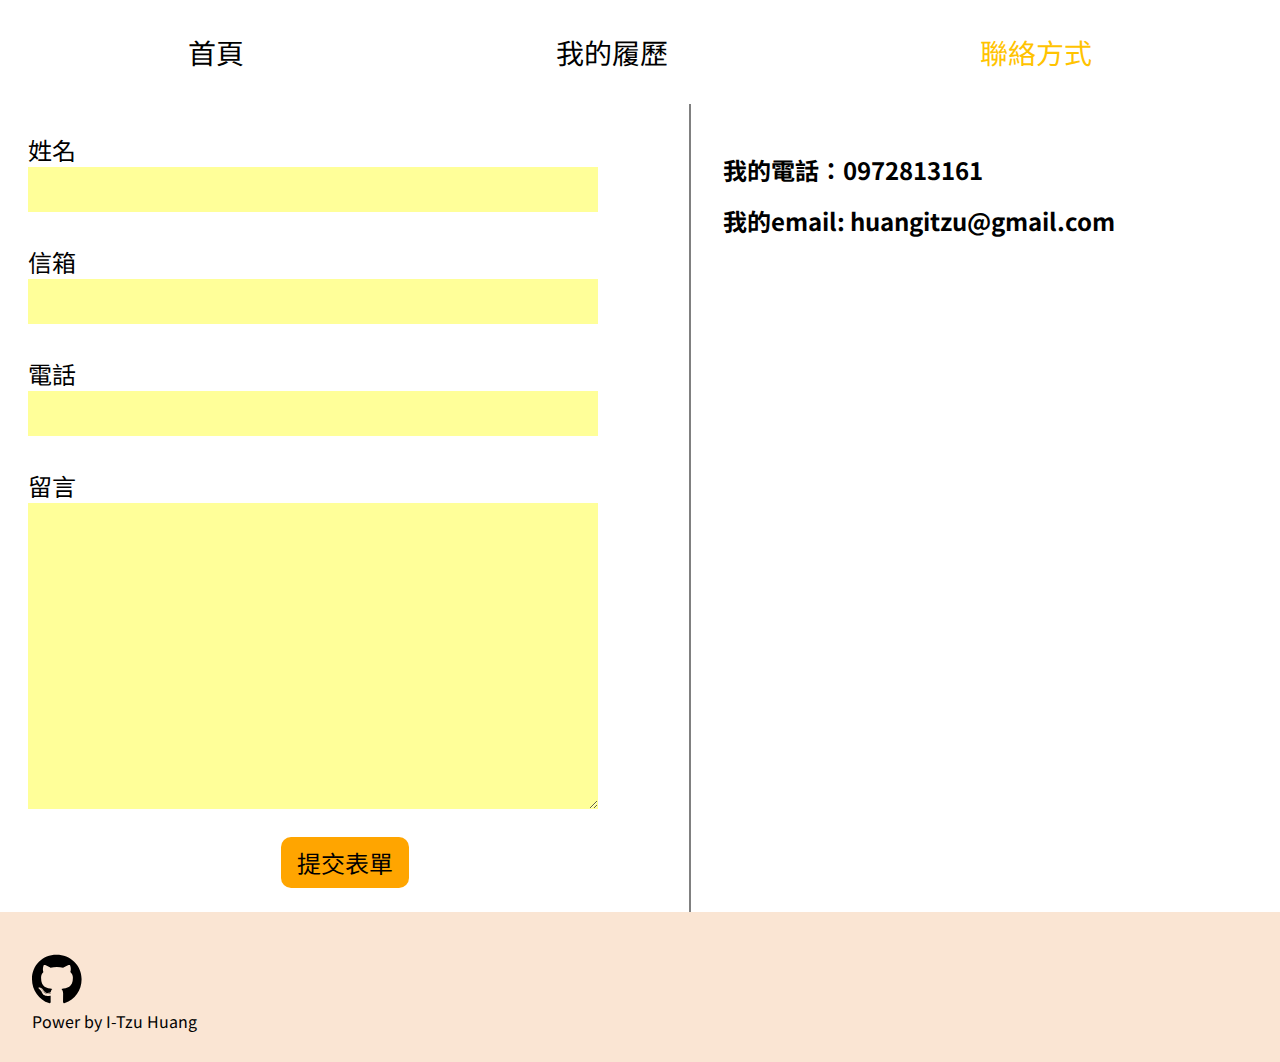
<file: contact.html>
<!DOCTYPE html>
<html lang="zh">

<head>
  <meta charset="utf-8">
  <meta name="viewport" content="width=device-width, initial-scale=1.0">
  <meta name="author" content="Dani Huang">
  <meta name="robots" content="index, follow">
  <meta name="description" content="這是Dani Huang的個人網站">
  <title>聯絡方式</title>
  <link rel="preconnect" href="https://fonts.googleapis.com">
  <link rel="preconnect" href="https://fonts.gstatic.com" crossorigin>
  <link href="https://fonts.googleapis.com/css2?family=Noto+Sans+TC&display=swap" rel="stylesheet">

  <link rel="stylesheet" href="./styles/style.css">
</head>

<body>
  <header>
    <nav>
      <ul>
        <li><a href="index.html">首頁</a></li>
        <li><a href="resume.html">我的履歷</a></li>
        <li><a class="active" href="#">聯絡方式</a></li>
      </ul>
    </nav>
  </header>
  <main>
    <section class="form">
      <form>

        <div>
          <label for="name">姓名</label>
          <input type="text" name="name" />
        </div>
        <br>
        <div>
          <label for="email">信箱</label>
          <input type="email" name="email" />
        </div>
        <br>
        <div>
          <label for="phone">電話</label>
          <input type="text" name="phone" />
        </div>
        <br>
        <div>
          <label for="message">留言</label>
          <textarea name="message" id="message" rows="10"></textarea>
        </div>
        <br>
        <button type="submit">提交表單</button>
      </form>
    </section>
    <div class="line">

    </div>
    <section class="contact">
      <div class="content">
        <h2>我的電話：0972813161</h2>
        <h2>我的email: huangitzu@gmail.com</h2>
      </div>

    </section>

  </main>

  <footer> <a href="https://github.com/huangitzu" target="_blank">
      <img class="gitHub" src="icons/github-brands.svg" alt="github" title="github page">
    </a>
    <p>Power by I-Tzu Huang</p>
  </footer>
</body>

</html>
</file>
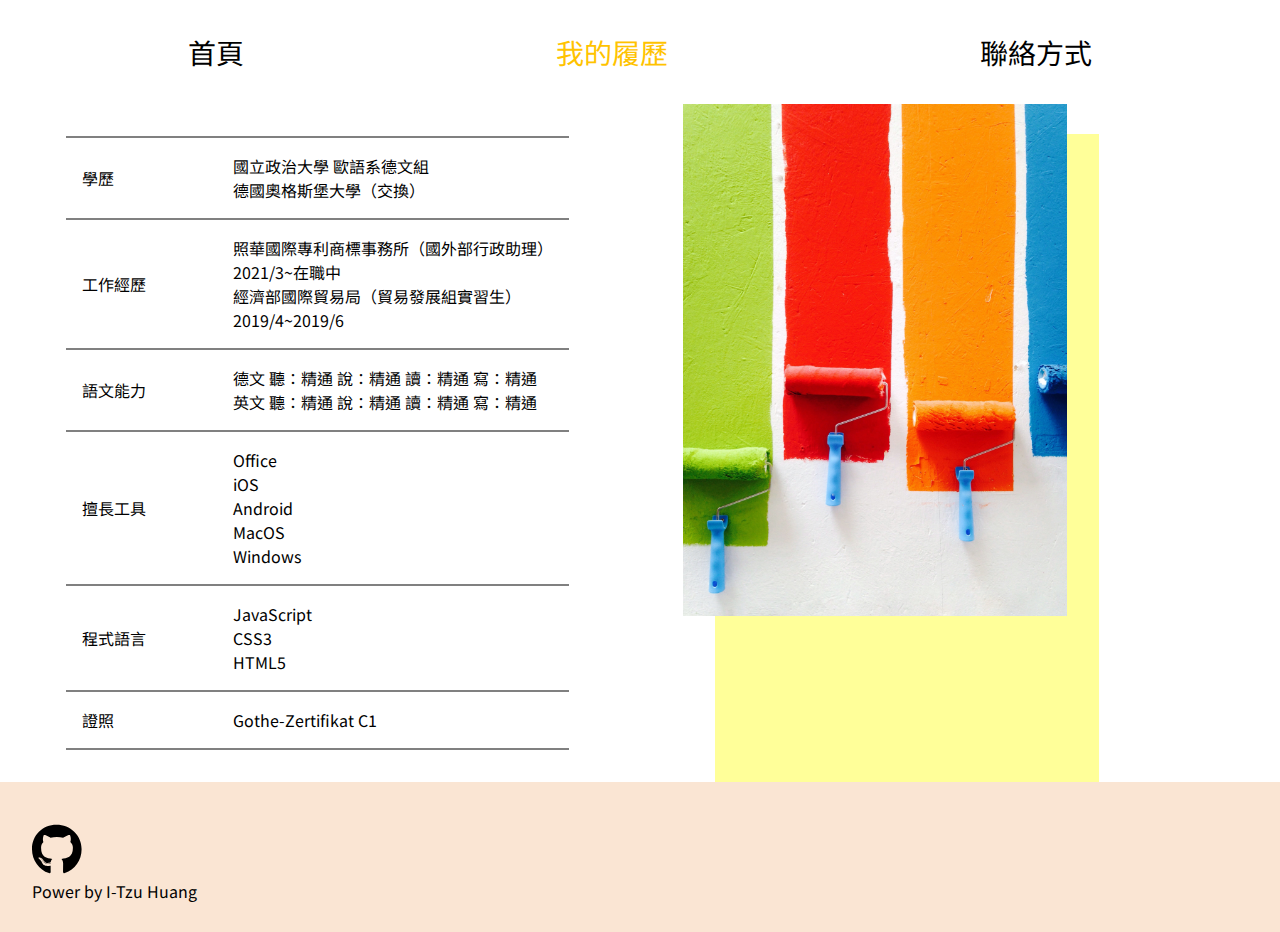
<file: resume.html>
<!DOCTYPE html>
<html lang="zh">

<head>
  <meta charset="utf-8">
  <meta name="viewport" content="width=device-width, initial-scale=1.0">
  <meta name="author" content="Dani Huang">
  <meta name="robots" content="index, follow">
  <meta name="description" content="這是Dani Huang的個人網站">
  <title>我的履歷</title>
  <link rel="preconnect" href="https://fonts.googleapis.com">
  <link rel="preconnect" href="https://fonts.gstatic.com" crossorigin>
  <link href="https://fonts.googleapis.com/css2?family=Noto+Sans+TC&display=swap" rel="stylesheet">

  <link rel="stylesheet" href="./styles/style.css">
</head>

<body>
  <header>
    <nav>
      <ul>
        <li><a href="index.html">首頁</a></li>
        <li><a class="active" href="#">我的履歷</a></li>
        <li><a href="contact.html">聯絡方式</a></li>
      </ul>
    </nav>
  </header>

  <main>
    <section class="table">
      <table>
        <tr style="border-top: 2px solid grey;">
          <!-- <td style="width: 20%">自我簡介</td>
          <td style="width: 80%">您好，我是黃憶姿，大學時就讀政治大學歐語系德文組，在大四時曾在德國交換一年並考取歌德檢定C1證照。大學畢業後進入專利商標事務所工作，因對於資訊領域充滿興趣且勇於探索，利用下班的時間自學程式語言，盼能往資訊工程師的方向邁進。</td> -->
        </tr>
        <tr style="border-top: 2px solid grey;">
          <td style="width: 30%">學歷</td>
          <td style="width: 80%">國立政治大學 歐語系德文組 <br>
            德國奧格斯堡大學（交換）</td>
        </tr>
        <tr>
          <td>工作經歷</td>
          <td>
            <ul>
              <li>照華國際專利商標事務所（國外部行政助理） <br> 2021/3~在職中</li>
              <li>經濟部國際貿易局（貿易發展組實習生） <br />2019/4~2019/6</li>
            </ul>
          </td>
        </tr>
        <tr>
          <td>語文能力</td>
          <td>德文 聽：精通 說：精通 讀：精通 寫：精通<br> 英文 聽：精通 說：精通 讀：精通 寫：精通</td>
        </tr>
        <tr>
          <td>擅長工具</td>
          <td>Office <br>
            iOS <br>
            Android <br>
            MacOS <br>
            Windows</td>
        </tr>
        <tr>
          <td>程式語言</td>
          <td>
            <!-- <img src="icons/js-brands.svg" title="JavaScript" alt="JavaScript"> -->JavaScript
            <br>

            <!-- <img src="icons/css3-brands.svg" title="CSS3" alt="CSS"> -->CSS3
            <br>

            <!-- <img src="icons/html5-brands.svg" title="HTML5" alt="HTML"> -->HTML5
          </td>
        </tr>
        <tr>
          <td>證照</td>
          <td>Gothe-Zertifikat C1</td>
        </tr>
      </table>


    </section>
    <section class="picture">
      <img src="picture/david-pisnoy-unsplash.jpg" alt="">
      <div class="yellowRect">

      </div>
    </section>

  </main>

  <footer>
    <a href="https://github.com/huangitzu" target="_blank">
      <img class="gitHub" src="icons/github-brands.svg" alt="github" title="github page">
    </a>
    <p>Power by I-Tzu Huang</p>
  </footer>

</body>

</html>
</file>
<file: styles/style.css>
* {
  padding: 0;
  margin: 0;
  box-sizing: border-box;
  font-family: 'Noto Sans TC', sans-serif; }

body {
  position: relative; }

header nav {
  width: 100%; }
  header nav ul {
    padding: 2rem;
    width: 100%;
    display: flex;
    list-style-type: none;
    justify-content: space-around; }
    header nav ul li {
      font-size: 1.75rem; }
      header nav ul li a {
        color: black;
        text-decoration: none; }

main {
  display: flex;
  flex-wrap: wrap; }
  main section.left {
    flex: 3 0 500px; }
    main section.left h1 {
      font-size: 4rem;
      color: #FFC300;
      background-color: #FCF3CF;
      padding: 2rem 2rem 0; }
    main section.left h2 {
      font-size: 1.25rem;
      color: black;
      font-weight: lighter;
      background-color: #FCF3CF;
      padding: 3rem 2rem; }
    main section.left p {
      font-size: 1.5rem;
      padding: 1rem 2rem; }
  main section.right {
    flex: 1 1 600px;
    position: relative; }
    main section.right img {
      border-radius: 50%;
      box-shadow: 0 0 0 9px #EFC289;
      background-color: #FCF3CF;
      width: 20vw;
      height: 25vw;
      position: absolute;
      top: 0.5vh;
      right: 10vw;
      transform: translate(-30%); }
  main section.table {
    flex: 3 1 500px;
    padding: 2rem; }
    main section.table table {
      border-collapse: collapse;
      margin: auto; }
      main section.table table tr {
        border-bottom: 2px solid grey;
        transition: all 0.3s ease; }
        main section.table table tr td {
          padding: 1rem; }
          main section.table table tr td ul {
            list-style-type: none;
            padding: 0;
            margin: 0; }
          main section.table table tr td img {
            height: 35px;
            width: 35px; }
        main section.table table tr td.icon1 {
          display: inline-block; }
        main section.table table tr:hover {
          background-color: #FFFF99; }
  main section.picture {
    flex: 1 1 600px;
    position: relative;
    padding: 0 3rem; }
    main section.picture img {
      width: 30vw; }
    main section.picture div.yellowRect {
      width: 30vw;
      height: 80vh;
      background-color: #FFFF99;
      position: absolute;
      top: 30px;
      left: 80px;
      z-index: -1; }
  main section.form {
    flex: 1 1 600px; }
    main section.form form {
      min-height: 70vh;
      display: flex;
      flex-direction: column;
      justify-content: space-around;
      padding: 1.5rem; }
      main section.form form div {
        margin: 0.25rem; }
        main section.form form div label {
          font-size: 1.5rem;
          margin-right: 1rem; }
        main section.form form div input,
        main section.form form div textarea {
          background-color: #FFFF99;
          font-size: 1.25rem;
          padding: 0.5rem 0.25rem;
          border: none;
          width: 90%; }
        main section.form form div textarea {
          vertical-align: top; }
      main section.form form button {
        align-self: center;
        background-color: orange;
        border: none;
        cursor: pointer;
        padding: 0.5rem 1rem;
        font-size: 1.5rem;
        border-radius: 10px; }
  main div.line {
    background-color: grey;
    width: 2px; }
  main section.contact {
    flex: 1 1 500px;
    display: flex;
    align-items: flex-start;
    padding: 2rem; }
    main section.contact div.content h2 {
      margin: 1rem 0; }

footer {
  padding: 2rem;
  background-color: #FAE5D3;
  height: 150px; }
  footer a {
    display: inline-block; }
    footer a img {
      height: 200%;
      width: 100%;
      position: relative;
      top: 10px; }
  footer p {
    position: relative;
    top: -40px; }

.active {
  color: #FFC300; }

@media screen and (max-width: 1100px) {
  header nav ul {
    width: 100%;
    flex-direction: column; }
    header nav ul li {
      padding: 0.5rem 0;
      border-bottom: 2px solid grey; }

  main section.right {
    display: flex;
    justify-content: center;
    align-items: center;
    margin: 1rem; }
    main section.right img {
      position: static;
      transform: none;
      width: 37.5vw;
      height: 50vw; }
  main section.picture {
    display: flex;
    justify-content: center;
    align-items: center; }
    main section.picture img {
      width: 50vw; }
    main section.picture div.yellowRect {
      display: none; } }

/*# sourceMappingURL=style.css.map */
</file>
